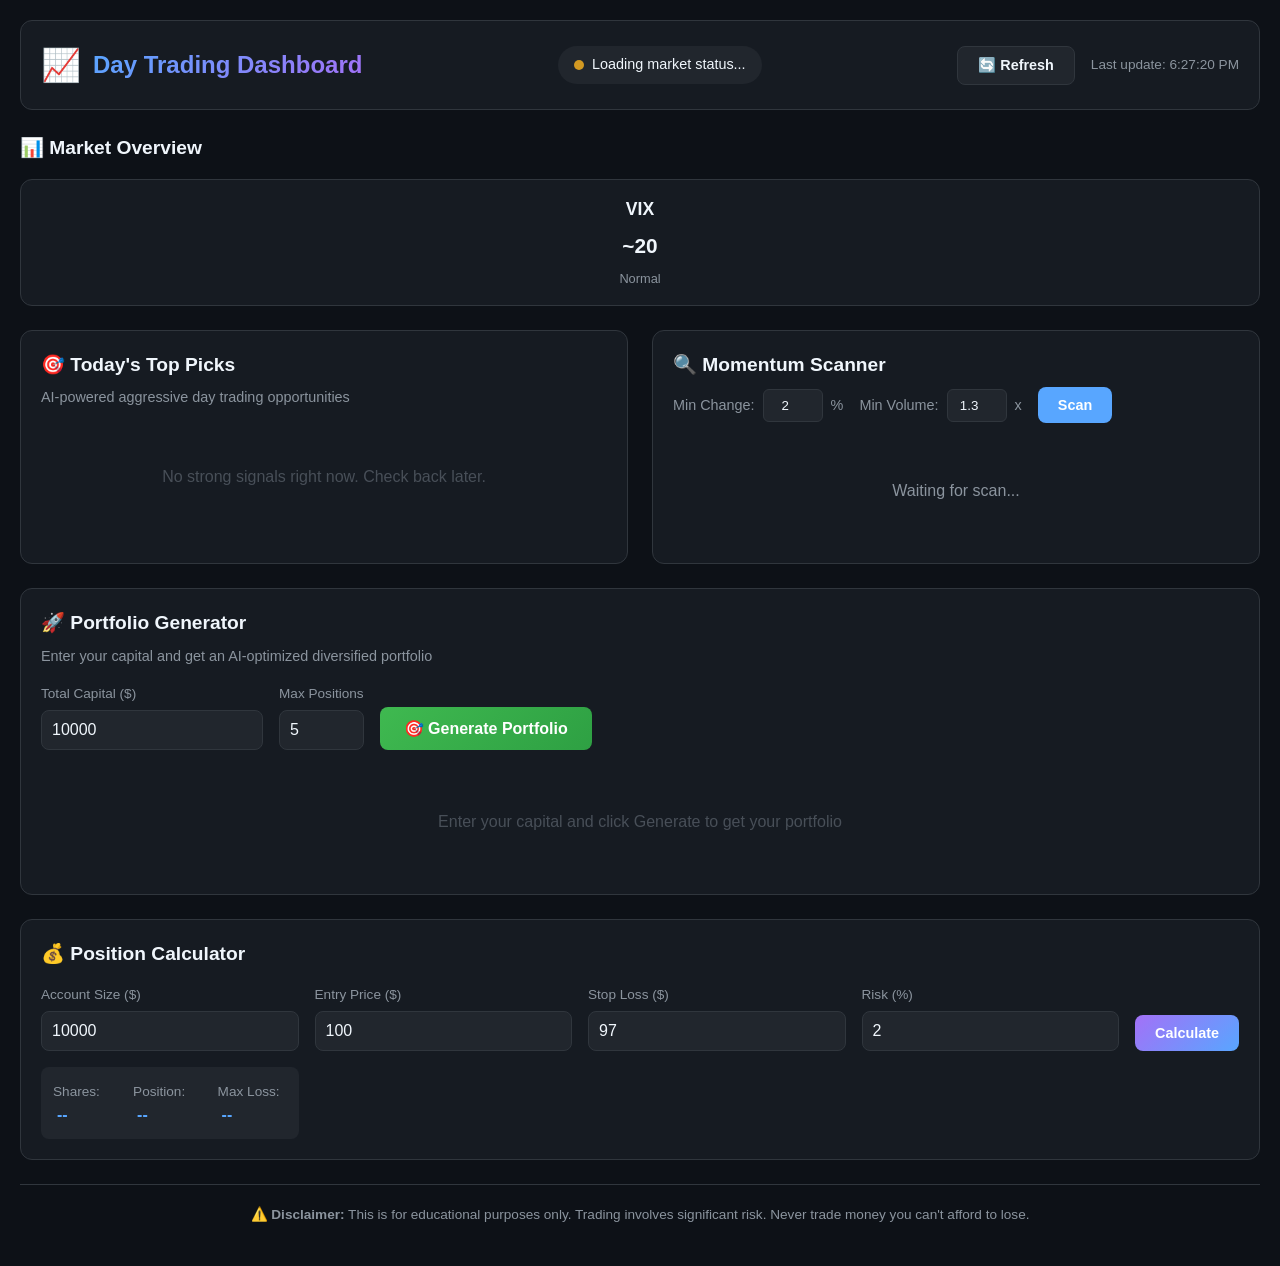
<file: trading-dashboard/index.html>
<!DOCTYPE html>
<html lang="en">

<head>
    <meta charset="UTF-8">
    <meta name="viewport" content="width=device-width, initial-scale=1.0">
    <title>📈 Day Trading Dashboard</title>
    <link rel="stylesheet" href="styles.css">
</head>

<body>
    <div class="dashboard">
        <!-- Header -->
        <header class="dashboard-header">
            <div class="logo">
                <span class="logo-icon">📈</span>
                <h1>Day Trading Dashboard</h1>
            </div>
            <div class="market-status" id="market-status">
                <span class="status-dot"></span>
                <span>Loading market status...</span>
            </div>
            <div class="header-actions">
                <button class="btn btn-refresh" onclick="refreshAll()">🔄 Refresh</button>
                <span class="last-update" id="last-update">--</span>
            </div>
        </header>

        <!-- Market Overview -->
        <section class="market-overview">
            <h2>📊 Market Overview</h2>
            <div class="market-cards" id="market-cards">
                <div class="market-card loading">Loading...</div>
            </div>
        </section>

        <!-- Main Content Grid -->
        <div class="main-grid">
            <!-- Today's Recommendations -->
            <section class="recommendations-panel">
                <h2>🎯 Today's Top Picks</h2>
                <p class="panel-subtitle">AI-powered aggressive day trading opportunities</p>
                <div class="recommendations-list" id="recommendations-list">
                    <div class="loading-spinner">Scanning for opportunities...</div>
                </div>
            </section>

            <!-- Stock Scanner -->
            <section class="scanner-panel">
                <h2>🔍 Momentum Scanner</h2>
                <div class="scanner-filters">
                    <label>Min Change: <input type="number" id="min-change" value="2" step="0.5">%</label>
                    <label>Min Volume: <input type="number" id="min-volume" value="1.3" step="0.1">x</label>
                    <button class="btn btn-scan" onclick="scanStocks()">Scan</button>
                </div>
                <div class="scanner-results" id="scanner-results">
                    <div class="loading-spinner">Waiting for scan...</div>
                </div>
            </section>
        </div>

        <!-- Portfolio Generator -->
        <section class="portfolio-section">
            <h2>🚀 Portfolio Generator</h2>
            <p class="panel-subtitle">Enter your capital and get an AI-optimized diversified portfolio</p>
            <div class="portfolio-input-grid">
                <div class="calc-input">
                    <label>Total Capital ($)</label>
                    <input type="number" id="portfolio-capital" value="10000" step="1000">
                </div>
                <div class="calc-input">
                    <label>Max Positions</label>
                    <input type="number" id="portfolio-max-positions" value="5" min="1" max="10">
                </div>
                <button class="btn btn-generate" onclick="generatePortfolio()">🎯 Generate Portfolio</button>
            </div>
            <div class="portfolio-results" id="portfolio-results">
                <div class="no-data">Enter your capital and click Generate to get your portfolio</div>
            </div>
        </section>

        <!-- Position Calculator -->
        <section class="calculator-section">
            <h2>💰 Position Calculator</h2>
            <div class="calculator-grid">
                <div class="calc-input">
                    <label>Account Size ($)</label>
                    <input type="number" id="calc-account" value="10000" step="1000">
                </div>
                <div class="calc-input">
                    <label>Entry Price ($)</label>
                    <input type="number" id="calc-entry" value="100" step="0.01">
                </div>
                <div class="calc-input">
                    <label>Stop Loss ($)</label>
                    <input type="number" id="calc-stop" value="97" step="0.01">
                </div>
                <div class="calc-input">
                    <label>Risk (%)</label>
                    <input type="number" id="calc-risk" value="2" step="0.5">
                </div>
                <button class="btn btn-calculate" onclick="calculatePosition()">Calculate</button>
                <div class="calc-result" id="calc-result">
                    <div class="result-item">
                        <span>Shares:</span>
                        <strong id="result-shares">--</strong>
                    </div>
                    <div class="result-item">
                        <span>Position:</span>
                        <strong id="result-position">--</strong>
                    </div>
                    <div class="result-item">
                        <span>Max Loss:</span>
                        <strong id="result-loss">--</strong>
                    </div>
                </div>
            </div>
        </section>

        <!-- Stock Detail Modal -->
        <div class="modal" id="stock-modal">
            <div class="modal-content">
                <button class="modal-close" onclick="closeModal()">&times;</button>
                <div class="modal-header">
                    <h2 id="modal-symbol">AAPL</h2>
                    <span id="modal-price" class="modal-price">$185.50</span>
                </div>
                <div class="modal-body" id="modal-body">
                    Loading...
                </div>
            </div>
        </div>

        <!-- Footer -->
        <footer class="dashboard-footer">
            <p>⚠️ <strong>Disclaimer:</strong> This is for educational purposes only. Trading involves significant risk.
                Never trade money you can't afford to lose.</p>
        </footer>
    </div>

    <script>
        // Watchlist of stocks to scan
        const WATCHLIST = [
            'AAPL', 'TSLA', 'NVDA', 'AMD', 'META', 'GOOGL', 'AMZN', 'MSFT',
            'NFLX', 'COIN', 'PLTR', 'SOFI', 'NIO', 'RIVN', 'BA', 'DIS',
            'JPM', 'MARA', 'RIOT', 'HOOD', 'SNAP', 'UBER', 'PYPL', 'SQ'
        ];

        const INDICES = ['SPY', 'QQQ', 'IWM', 'DIA'];

        // Stock data cache
        let stockCache = {};

        // Fetch stock data using Yahoo Finance API (via proxy)
        async function fetchStockData(symbol) {
            try {
                // Using a CORS proxy for Yahoo Finance
                const url = `https://query1.finance.yahoo.com/v8/finance/chart/${symbol}?interval=1d&range=1mo`;
                const proxyUrl = `https://api.allorigins.win/raw?url=${encodeURIComponent(url)}`;

                const response = await fetch(proxyUrl);
                const data = await response.json();

                if (!data.chart || !data.chart.result) return null;

                const result = data.chart.result[0];
                const meta = result.meta;
                const quotes = result.indicators.quote[0];
                const closes = quotes.close.filter(c => c !== null);
                const volumes = quotes.volume.filter(v => v !== null);

                const currentPrice = meta.regularMarketPrice;
                const prevClose = meta.chartPreviousClose;
                const changePercent = ((currentPrice - prevClose) / prevClose) * 100;

                // Calculate RSI
                const rsi = calculateRSI(closes);

                // Calculate average volume
                const avgVolume = volumes.slice(-20).reduce((a, b) => a + b, 0) / 20;
                const volumeRatio = volumes[volumes.length - 1] / avgVolume;

                // Calculate ATR
                const highs = quotes.high.filter(h => h !== null);
                const lows = quotes.low.filter(l => l !== null);
                const atr = calculateATR(highs, lows, closes);
                const atrPercent = (atr / currentPrice) * 100;

                // Determine trend
                const ema9 = calculateEMA(closes, 9);
                const ema20 = calculateEMA(closes, 20);
                let trend = 'sideways';
                if (currentPrice > ema9 && ema9 > ema20) trend = 'strong_uptrend';
                else if (currentPrice > ema20) trend = 'uptrend';
                else if (currentPrice < ema9 && ema9 < ema20) trend = 'strong_downtrend';
                else if (currentPrice < ema20) trend = 'downtrend';

                // MACD
                const macd = calculateMACD(closes);

                return {
                    symbol: symbol,
                    price: currentPrice.toFixed(2),
                    change_percent: changePercent.toFixed(2),
                    volume_ratio: volumeRatio.toFixed(2),
                    rsi: rsi.toFixed(1),
                    macd_signal: macd,
                    atr_percent: atrPercent.toFixed(2),
                    trend: trend,
                    day_high: meta.regularMarketDayHigh?.toFixed(2) || currentPrice.toFixed(2),
                    day_low: meta.regularMarketDayLow?.toFixed(2) || currentPrice.toFixed(2)
                };
            } catch (error) {
                console.error(`Error fetching ${symbol}:`, error);
                return null;
            }
        }

        // Calculate RSI
        function calculateRSI(prices, period = 14) {
            if (prices.length < period + 1) return 50;

            let gains = 0, losses = 0;

            for (let i = prices.length - period; i < prices.length; i++) {
                const change = prices[i] - prices[i - 1];
                if (change > 0) gains += change;
                else losses -= change;
            }

            const avgGain = gains / period;
            const avgLoss = losses / period;

            if (avgLoss === 0) return 100;
            const rs = avgGain / avgLoss;
            return 100 - (100 / (1 + rs));
        }

        // Calculate EMA
        function calculateEMA(prices, period) {
            const k = 2 / (period + 1);
            let ema = prices.slice(0, period).reduce((a, b) => a + b, 0) / period;

            for (let i = period; i < prices.length; i++) {
                ema = prices[i] * k + ema * (1 - k);
            }
            return ema;
        }

        // Calculate MACD
        function calculateMACD(prices) {
            if (prices.length < 26) return 'neutral';
            const ema12 = calculateEMA(prices, 12);
            const ema26 = calculateEMA(prices, 26);
            const macd = ema12 - ema26;

            // Simplified signal
            const prevEma12 = calculateEMA(prices.slice(0, -1), 12);
            const prevEma26 = calculateEMA(prices.slice(0, -1), 26);
            const prevMacd = prevEma12 - prevEma26;

            return macd > prevMacd ? 'bullish' : 'bearish';
        }

        // Calculate ATR
        function calculateATR(highs, lows, closes, period = 14) {
            if (highs.length < period) return 0;

            let tr = 0;
            for (let i = highs.length - period; i < highs.length; i++) {
                const highLow = highs[i] - lows[i];
                tr += highLow;
            }
            return tr / period;
        }

        // Generate trading signal
        function generateSignal(stockData) {
            if (!stockData) return null;

            const price = parseFloat(stockData.price);
            const rsi = parseFloat(stockData.rsi);
            const atrPercent = parseFloat(stockData.atr_percent);

            // Calculate score
            let score = 50;

            if (rsi > 60 && rsi < 80) score += 15;
            else if (rsi > 50) score += 10;
            else if (rsi < 40 && rsi > 20) score += 10;

            if (stockData.macd_signal === 'bullish') score += 10;
            else score -= 5;

            if (stockData.trend === 'strong_uptrend') score += 15;
            else if (stockData.trend === 'uptrend') score += 10;
            else if (stockData.trend === 'strong_downtrend') score -= 10;

            if (parseFloat(stockData.volume_ratio) > 2) score += 10;
            else if (parseFloat(stockData.volume_ratio) > 1.5) score += 5;

            if (Math.abs(parseFloat(stockData.change_percent)) > 5) score += 10;

            score = Math.min(100, Math.max(0, score));

            // Determine signal type and levels
            let signal_type, target, stop_loss;

            if (score >= 80 && ['strong_uptrend', 'uptrend'].includes(stockData.trend)) {
                signal_type = 'STRONG_BUY';
                target = price * 1.10;
                stop_loss = price * 0.95;
            } else if (score >= 65 && stockData.macd_signal === 'bullish') {
                signal_type = 'BUY';
                target = price * 1.06;
                stop_loss = price * 0.97;
            } else if (score >= 50) {
                signal_type = 'WATCH_LONG';
                target = price * (1 + (atrPercent * 2 / 100));
                stop_loss = price * (1 - (atrPercent * 1.5 / 100));
            } else {
                signal_type = 'NEUTRAL';
                target = price * (1 + (atrPercent * 2 / 100));
                stop_loss = price * (1 - (atrPercent * 1.5 / 100));
            }

            const riskReward = Math.abs(target - price) / Math.abs(price - stop_loss);

            return {
                symbol: stockData.symbol,
                signal: signal_type,
                score: score,
                entry: price.toFixed(2),
                target: target.toFixed(2),
                stop_loss: stop_loss.toFixed(2),
                risk_reward: riskReward.toFixed(2)
            };
        }

        // Load market overview
        async function loadMarketOverview() {
            const container = document.getElementById('market-cards');
            container.innerHTML = '<div class="market-card loading">Loading indices...</div>';

            const cards = [];
            for (const symbol of INDICES) {
                const data = await fetchStockData(symbol);
                if (data) {
                    stockCache[symbol] = data;
                    const isBullish = parseFloat(data.change_percent) >= 0;
                    cards.push(`
                        <div class="market-card ${isBullish ? 'bullish' : 'bearish'}">
                            <div class="market-symbol">${symbol}</div>
                            <div class="market-price">$${data.price}</div>
                            <div class="market-change ${isBullish ? 'up' : 'down'}">
                                ${isBullish ? '▲' : '▼'} ${Math.abs(parseFloat(data.change_percent)).toFixed(2)}%
                            </div>
                        </div>
                    `);
                }
            }

            // VIX placeholder (can add real VIX later)
            cards.push(`
                <div class="market-card">
                    <div class="market-symbol">VIX</div>
                    <div class="market-price">~20</div>
                    <div class="market-interp">Normal</div>
                </div>
            `);

            container.innerHTML = cards.join('');

            // Update market status
            const spy = stockCache['SPY'];
            if (spy) {
                const isBullish = parseFloat(spy.change_percent) >= 0;
                document.getElementById('market-status').innerHTML = `
                    <span class="status-dot ${isBullish ? 'green' : 'red'}"></span>
                    <span>Market ${isBullish ? 'Bullish' : 'Bearish'} (SPY ${parseFloat(spy.change_percent) >= 0 ? '+' : ''}${spy.change_percent}%)</span>
                `;
            }
        }

        // Load recommendations
        async function loadRecommendations() {
            const container = document.getElementById('recommendations-list');
            container.innerHTML = '<div class="loading-spinner">Scanning for opportunities...</div>';

            const recommendations = [];

            // Scan top 10 stocks
            for (const symbol of WATCHLIST.slice(0, 10)) {
                const data = await fetchStockData(symbol);
                if (data) {
                    stockCache[symbol] = data;
                    const signal = generateSignal(data);
                    if (signal && ['STRONG_BUY', 'BUY'].includes(signal.signal)) {
                        recommendations.push({ technical: data, signal: signal });
                    }
                }
            }

            recommendations.sort((a, b) => b.signal.score - a.signal.score);

            if (recommendations.length > 0) {
                container.innerHTML = recommendations.slice(0, 5).map(rec => {
                    const signal = rec.signal;
                    const tech = rec.technical;
                    return `
                        <div class="recommendation-card buy" onclick="showStockDetail('${tech.symbol}')">
                            <div class="rec-header">
                                <span class="rec-symbol">${tech.symbol}</span>
                                <span class="rec-signal buy">${signal.signal}</span>
                            </div>
                            <div class="rec-price">
                                <span class="current-price">$${tech.price}</span>
                                <span class="price-change ${parseFloat(tech.change_percent) >= 0 ? 'up' : 'down'}">
                                    ${parseFloat(tech.change_percent) >= 0 ? '+' : ''}${tech.change_percent}%
                                </span>
                            </div>
                            <div class="rec-levels">
                                <div class="level entry"><span>Entry</span><strong>$${signal.entry}</strong></div>
                                <div class="level target"><span>Target</span><strong>$${signal.target}</strong></div>
                                <div class="level stop"><span>Stop</span><strong>$${signal.stop_loss}</strong></div>
                            </div>
                            <div class="rec-stats">
                                <span>RSI: ${tech.rsi}</span>
                                <span>Vol: ${tech.volume_ratio}x</span>
                                <span>R/R: ${signal.risk_reward}</span>
                            </div>
                            <div class="rec-confidence">Score: ${signal.score}/100</div>
                        </div>
                    `;
                }).join('');
            } else {
                container.innerHTML = '<div class="no-data">No strong signals right now. Check back later.</div>';
            }
        }

        // Scan stocks
        async function scanStocks() {
            const minChange = parseFloat(document.getElementById('min-change').value);
            const minVolume = parseFloat(document.getElementById('min-volume').value);
            const container = document.getElementById('scanner-results');
            container.innerHTML = '<div class="loading-spinner">Scanning...</div>';

            const results = [];

            for (const symbol of WATCHLIST) {
                let data = stockCache[symbol];
                if (!data) {
                    data = await fetchStockData(symbol);
                    if (data) stockCache[symbol] = data;
                }

                if (data) {
                    const change = Math.abs(parseFloat(data.change_percent));
                    const volume = parseFloat(data.volume_ratio);

                    if (change >= minChange && volume >= minVolume) {
                        results.push(data);
                    }
                }
            }

            results.sort((a, b) => Math.abs(parseFloat(b.change_percent)) - Math.abs(parseFloat(a.change_percent)));

            if (results.length > 0) {
                container.innerHTML = `
                    <table class="scanner-table">
                        <thead>
                            <tr><th>Symbol</th><th>Price</th><th>Change</th><th>Volume</th><th>RSI</th><th>Trend</th></tr>
                        </thead>
                        <tbody>
                            ${results.map(stock => `
                                <tr onclick="showStockDetail('${stock.symbol}')" class="clickable">
                                    <td><strong>${stock.symbol}</strong></td>
                                    <td>$${stock.price}</td>
                                    <td class="${parseFloat(stock.change_percent) >= 0 ? 'up' : 'down'}">${stock.change_percent}%</td>
                                    <td>${stock.volume_ratio}x</td>
                                    <td>${stock.rsi}</td>
                                    <td>${stock.trend.replace('_', ' ')}</td>
                                </tr>
                            `).join('')}
                        </tbody>
                    </table>
                `;
            } else {
                container.innerHTML = '<div class="no-data">No stocks match criteria</div>';
            }
        }

        // Generate portfolio
        async function generatePortfolio() {
            const capital = parseFloat(document.getElementById('portfolio-capital').value);
            const maxPositions = parseInt(document.getElementById('portfolio-max-positions').value);
            const container = document.getElementById('portfolio-results');
            container.innerHTML = '<div class="loading-spinner">Analyzing and generating portfolio...</div>';

            const allSignals = [];

            for (const symbol of WATCHLIST.slice(0, 15)) {
                let data = stockCache[symbol];
                if (!data) {
                    data = await fetchStockData(symbol);
                    if (data) stockCache[symbol] = data;
                }

                if (data) {
                    const signal = generateSignal(data);
                    if (signal && ['STRONG_BUY', 'BUY', 'WATCH_LONG'].includes(signal.signal) && signal.score >= 50) {
                        allSignals.push({ stock: data, signal: signal });
                    }
                }
            }

            allSignals.sort((a, b) => b.signal.score - a.signal.score);
            const selected = allSignals.slice(0, maxPositions);

            if (selected.length === 0) {
                container.innerHTML = '<div class="no-data">No actionable opportunities found.</div>';
                return;
            }

            const totalScore = selected.reduce((sum, s) => sum + s.signal.score, 0);
            const positions = [];
            let remaining = capital;

            for (let i = 0; i < selected.length; i++) {
                const { stock, signal } = selected[i];
                const weight = signal.score / totalScore;
                const allocated = i < selected.length - 1 ? remaining * weight : remaining;

                const price = parseFloat(stock.price);
                const shares = Math.floor(allocated / price);
                const value = shares * price;

                if (shares > 0) {
                    const risk = Math.abs(parseFloat(signal.entry) - parseFloat(signal.stop_loss)) * shares;
                    const profit = Math.abs(parseFloat(signal.target) - parseFloat(signal.entry)) * shares;

                    positions.push({
                        symbol: stock.symbol,
                        signal: signal.signal,
                        score: signal.score,
                        shares: shares,
                        value: value.toFixed(2),
                        allocation: ((value / capital) * 100).toFixed(1),
                        entry: signal.entry,
                        target: signal.target,
                        stop_loss: signal.stop_loss,
                        potential_profit: profit.toFixed(2),
                        max_loss: risk.toFixed(2)
                    });
                    remaining -= value;
                }
            }

            const totalAllocated = positions.reduce((sum, p) => sum + parseFloat(p.value), 0);
            const totalProfit = positions.reduce((sum, p) => sum + parseFloat(p.potential_profit), 0);
            const totalRisk = positions.reduce((sum, p) => sum + parseFloat(p.max_loss), 0);

            container.innerHTML = `
                <div class="portfolio-summary">
                    <div class="summary-item"><span>Total Capital</span><strong>$${capital.toLocaleString()}</strong></div>
                    <div class="summary-item"><span>Allocated</span><strong>$${totalAllocated.toLocaleString()}</strong></div>
                    <div class="summary-item"><span>Cash Reserve</span><strong>$${remaining.toFixed(2)}</strong></div>
                    <div class="summary-item highlight-green"><span>Potential Profit</span><strong>+$${totalProfit.toFixed(0)}</strong></div>
                    <div class="summary-item highlight-red"><span>Max Risk</span><strong>-$${totalRisk.toFixed(0)}</strong></div>
                    <div class="summary-item"><span>Portfolio R/R</span><strong>${(totalProfit / totalRisk).toFixed(1)}:1</strong></div>
                </div>
                <div class="portfolio-positions">
                    ${positions.map((pos, i) => `
                        <div class="portfolio-position" onclick="showStockDetail('${pos.symbol}')">
                            <div class="position-header">
                                <span class="position-rank">#${i + 1}</span>
                                <span class="position-symbol">${pos.symbol}</span>
                                <span class="position-signal ${pos.signal.includes('BUY') ? 'buy' : 'neutral'}">${pos.signal}</span>
                                <span class="position-allocation">${pos.allocation}%</span>
                            </div>
                            <div class="position-details">
                                <div class="position-capital">
                                    <span>Investment</span>
                                    <strong>$${parseFloat(pos.value).toLocaleString()}</strong>
                                    <small>${pos.shares} shares</small>
                                </div>
                                <div class="position-levels">
                                    <div class="mini-level entry"><span>Entry</span><strong>$${pos.entry}</strong></div>
                                    <div class="mini-level target"><span>Target</span><strong>$${pos.target}</strong></div>
                                    <div class="mini-level stop"><span>Stop</span><strong>$${pos.stop_loss}</strong></div>
                                </div>
                                <div class="position-pnl">
                                    <div class="pnl-item up"><span>Profit</span><strong>+$${pos.potential_profit}</strong></div>
                                    <div class="pnl-item down"><span>Risk</span><strong>-$${pos.max_loss}</strong></div>
                                </div>
                            </div>
                        </div>
                    `).join('')}
                </div>
            `;
        }

        // Show stock detail modal
        async function showStockDetail(symbol) {
            const modal = document.getElementById('stock-modal');
            const body = document.getElementById('modal-body');

            document.getElementById('modal-symbol').textContent = symbol;
            body.innerHTML = '<div class="loading-spinner">Loading analysis...</div>';
            modal.classList.add('active');

            let data = stockCache[symbol];
            if (!data) {
                data = await fetchStockData(symbol);
                if (data) stockCache[symbol] = data;
            }

            if (data) {
                const signal = generateSignal(data);

                document.getElementById('modal-price').innerHTML = `
                    $${data.price}
                    <span class="${parseFloat(data.change_percent) >= 0 ? 'up' : 'down'}">
                        (${parseFloat(data.change_percent) >= 0 ? '+' : ''}${data.change_percent}%)
                    </span>
                `;

                body.innerHTML = `
                    <div class="detail-signal ${signal.signal.includes('BUY') ? 'buy' : 'neutral'}">
                        <h3>${signal.signal}</h3>
                        <span>Score: ${signal.score}/100</span>
                    </div>
                    
                    <div class="detail-levels">
                        <div class="level-card entry"><span>Entry</span><strong>$${signal.entry}</strong></div>
                        <div class="level-card target"><span>Target</span><strong>$${signal.target}</strong><small>+${(((parseFloat(signal.target) - parseFloat(signal.entry)) / parseFloat(signal.entry)) * 100).toFixed(1)}%</small></div>
                        <div class="level-card stop"><span>Stop Loss</span><strong>$${signal.stop_loss}</strong><small>${(((parseFloat(signal.stop_loss) - parseFloat(signal.entry)) / parseFloat(signal.entry)) * 100).toFixed(1)}%</small></div>
                    </div>
                    
                    <div class="detail-technicals">
                        <h4>Technical Indicators</h4>
                        <div class="tech-grid">
                            <div class="tech-item"><span>RSI</span><strong>${data.rsi}</strong></div>
                            <div class="tech-item"><span>MACD</span><strong class="${data.macd_signal}">${data.macd_signal}</strong></div>
                            <div class="tech-item"><span>Volume</span><strong>${data.volume_ratio}x avg</strong></div>
                            <div class="tech-item"><span>Trend</span><strong>${data.trend.replace('_', ' ')}</strong></div>
                            <div class="tech-item"><span>ATR</span><strong>${data.atr_percent}%</strong></div>
                            <div class="tech-item"><span>Day Range</span><strong>$${data.day_low} - $${data.day_high}</strong></div>
                        </div>
                    </div>
                `;
            }
        }

        // Close modal
        function closeModal() {
            document.getElementById('stock-modal').classList.remove('active');
        }

        // Position calculator
        function calculatePosition() {
            const account = parseFloat(document.getElementById('calc-account').value);
            const entry = parseFloat(document.getElementById('calc-entry').value);
            const stop = parseFloat(document.getElementById('calc-stop').value);
            const riskPercent = parseFloat(document.getElementById('calc-risk').value) / 100;

            const riskAmount = account * riskPercent;
            const riskPerShare = Math.abs(entry - stop);
            const shares = Math.floor(riskAmount / riskPerShare);
            const position = shares * entry;
            const maxLoss = shares * riskPerShare;

            document.getElementById('result-shares').textContent = shares;
            document.getElementById('result-position').textContent = '$' + position.toFixed(2);
            document.getElementById('result-loss').textContent = '$' + maxLoss.toFixed(2);
        }

        // Refresh all
        function refreshAll() {
            stockCache = {};
            loadMarketOverview();
            loadRecommendations();
            document.getElementById('last-update').textContent = 'Last update: ' + new Date().toLocaleTimeString();
        }

        // Close modal on escape
        document.addEventListener('keydown', (e) => {
            if (e.key === 'Escape') closeModal();
        });

        // Initialize
        document.addEventListener('DOMContentLoaded', () => {
            loadMarketOverview();
            loadRecommendations();
            document.getElementById('last-update').textContent = 'Last update: ' + new Date().toLocaleTimeString();
        });
    </script>
</body>

</html>
</file>
<file: trading-dashboard/styles.css>
/* Day Trading Dashboard - Professional Dark Theme */

:root {
    --bg-primary: #0d1117;
    --bg-secondary: #161b22;
    --bg-tertiary: #21262d;
    --text-primary: #f0f6fc;
    --text-secondary: #8b949e;
    --text-muted: #484f58;
    --border-color: #30363d;
    --accent-blue: #58a6ff;
    --accent-green: #3fb950;
    --accent-red: #f85149;
    --accent-yellow: #d29922;
    --accent-purple: #a371f7;
    --gradient-bullish: linear-gradient(135deg, #1a472a 0%, #0d1117 100%);
    --gradient-bearish: linear-gradient(135deg, #4a1a1a 0%, #0d1117 100%);
}

* {
    margin: 0;
    padding: 0;
    box-sizing: border-box;
}

body {
    font-family: -apple-system, BlinkMacSystemFont, 'Segoe UI', Roboto, sans-serif;
    background: var(--bg-primary);
    color: var(--text-primary);
    min-height: 100vh;
    line-height: 1.5;
}

/* Dashboard Layout */
.dashboard {
    max-width: 1600px;
    margin: 0 auto;
    padding: 20px;
}

/* Header */
.dashboard-header {
    display: flex;
    justify-content: space-between;
    align-items: center;
    padding: 20px;
    background: var(--bg-secondary);
    border-radius: 12px;
    margin-bottom: 24px;
    border: 1px solid var(--border-color);
}

.logo {
    display: flex;
    align-items: center;
    gap: 12px;
}

.logo-icon {
    font-size: 2rem;
}

.logo h1 {
    font-size: 1.5rem;
    font-weight: 600;
    background: linear-gradient(135deg, var(--accent-blue), var(--accent-purple));
    -webkit-background-clip: text;
    -webkit-text-fill-color: transparent;
    background-clip: text;
}

.market-status {
    display: flex;
    align-items: center;
    gap: 8px;
    padding: 8px 16px;
    background: var(--bg-tertiary);
    border-radius: 20px;
    font-size: 0.9rem;
}

.status-dot {
    width: 10px;
    height: 10px;
    border-radius: 50%;
    background: var(--accent-yellow);
    animation: pulse 2s infinite;
}

.status-dot.green {
    background: var(--accent-green);
}

.status-dot.red {
    background: var(--accent-red);
}

@keyframes pulse {

    0%,
    100% {
        opacity: 1;
    }

    50% {
        opacity: 0.5;
    }
}

.header-actions {
    display: flex;
    align-items: center;
    gap: 16px;
}

.last-update {
    color: var(--text-secondary);
    font-size: 0.85rem;
}

/* Buttons */
.btn {
    padding: 10px 20px;
    border: none;
    border-radius: 8px;
    font-weight: 600;
    cursor: pointer;
    transition: all 0.2s;
    font-size: 0.9rem;
}

.btn-refresh {
    background: var(--bg-tertiary);
    color: var(--text-primary);
    border: 1px solid var(--border-color);
}

.btn-refresh:hover {
    background: var(--accent-blue);
    border-color: var(--accent-blue);
}

.btn-scan {
    background: var(--accent-blue);
    color: white;
}

.btn-scan:hover {
    opacity: 0.9;
    transform: scale(1.02);
}

.btn-calculate {
    background: linear-gradient(135deg, var(--accent-purple), var(--accent-blue));
    color: white;
    grid-column: span 2;
}

/* Market Overview */
.market-overview {
    margin-bottom: 24px;
}

.market-overview h2 {
    margin-bottom: 16px;
    font-size: 1.2rem;
    color: var(--text-primary);
}

.market-cards {
    display: grid;
    grid-template-columns: repeat(auto-fit, minmax(150px, 1fr));
    gap: 16px;
}

.market-card {
    background: var(--bg-secondary);
    border: 1px solid var(--border-color);
    border-radius: 12px;
    padding: 16px;
    text-align: center;
    transition: transform 0.2s, border-color 0.2s;
}

.market-card:hover {
    transform: translateY(-2px);
    border-color: var(--accent-blue);
}

.market-card.bullish {
    border-left: 4px solid var(--accent-green);
}

.market-card.bearish {
    border-left: 4px solid var(--accent-red);
}

.market-symbol {
    font-size: 1.1rem;
    font-weight: 700;
    color: var(--text-primary);
}

.market-price {
    font-size: 1.3rem;
    font-weight: 600;
    margin: 8px 0;
}

.market-change {
    font-size: 0.9rem;
    font-weight: 600;
    padding: 4px 8px;
    border-radius: 6px;
    display: inline-block;
}

.market-change.up {
    background: rgba(63, 185, 80, 0.15);
    color: var(--accent-green);
}

.market-change.down {
    background: rgba(248, 81, 73, 0.15);
    color: var(--accent-red);
}

.market-interp {
    margin-top: 8px;
    font-size: 0.8rem;
    color: var(--text-secondary);
}

/* Main Grid */
.main-grid {
    display: grid;
    grid-template-columns: 1fr 1fr;
    gap: 24px;
    margin-bottom: 24px;
}

@media (max-width: 1024px) {
    .main-grid {
        grid-template-columns: 1fr;
    }
}

/* Panels */
.recommendations-panel,
.scanner-panel {
    background: var(--bg-secondary);
    border: 1px solid var(--border-color);
    border-radius: 12px;
    padding: 20px;
}

.recommendations-panel h2,
.scanner-panel h2 {
    font-size: 1.2rem;
    margin-bottom: 8px;
}

.panel-subtitle {
    color: var(--text-secondary);
    font-size: 0.9rem;
    margin-bottom: 16px;
}

/* Recommendations */
.recommendations-list {
    display: flex;
    flex-direction: column;
    gap: 16px;
    max-height: 600px;
    overflow-y: auto;
}

.recommendation-card {
    background: var(--bg-tertiary);
    border: 1px solid var(--border-color);
    border-radius: 10px;
    padding: 16px;
    cursor: pointer;
    transition: all 0.2s;
}

.recommendation-card:hover {
    transform: translateX(4px);
    border-color: var(--accent-blue);
}

.recommendation-card.buy {
    border-left: 4px solid var(--accent-green);
}

.recommendation-card.sell {
    border-left: 4px solid var(--accent-red);
}

.rec-header {
    display: flex;
    justify-content: space-between;
    align-items: center;
    margin-bottom: 12px;
}

.rec-symbol {
    font-size: 1.3rem;
    font-weight: 700;
}

.rec-signal {
    padding: 4px 12px;
    border-radius: 6px;
    font-weight: 600;
    font-size: 0.85rem;
}

.rec-signal.buy {
    background: rgba(63, 185, 80, 0.2);
    color: var(--accent-green);
}

.rec-signal.sell {
    background: rgba(248, 81, 73, 0.2);
    color: var(--accent-red);
}

.rec-price {
    display: flex;
    align-items: baseline;
    gap: 8px;
    margin-bottom: 12px;
}

.current-price {
    font-size: 1.4rem;
    font-weight: 600;
}

.price-change {
    font-size: 0.9rem;
    font-weight: 600;
}

.price-change.up {
    color: var(--accent-green);
}

.price-change.down {
    color: var(--accent-red);
}

.rec-levels {
    display: grid;
    grid-template-columns: repeat(3, 1fr);
    gap: 8px;
    margin-bottom: 12px;
}

.level {
    text-align: center;
    padding: 8px;
    border-radius: 6px;
    background: var(--bg-secondary);
}

.level span {
    display: block;
    font-size: 0.75rem;
    color: var(--text-secondary);
    margin-bottom: 4px;
}

.level strong {
    font-size: 0.95rem;
}

.level.entry {
    border-bottom: 2px solid var(--accent-blue);
}

.level.target {
    border-bottom: 2px solid var(--accent-green);
}

.level.stop {
    border-bottom: 2px solid var(--accent-red);
}

.rec-stats {
    display: flex;
    gap: 16px;
    font-size: 0.85rem;
    color: var(--text-secondary);
    margin-bottom: 8px;
}

.rec-reasons {
    font-size: 0.85rem;
    color: var(--text-primary);
    margin-bottom: 8px;
}

.rec-confidence {
    font-size: 0.8rem;
    color: var(--text-secondary);
}

/* Scanner */
.scanner-filters {
    display: flex;
    gap: 16px;
    align-items: center;
    margin-bottom: 16px;
    flex-wrap: wrap;
}

.scanner-filters label {
    display: flex;
    align-items: center;
    gap: 8px;
    font-size: 0.9rem;
    color: var(--text-secondary);
}

.scanner-filters input {
    width: 60px;
    padding: 8px;
    background: var(--bg-tertiary);
    border: 1px solid var(--border-color);
    border-radius: 6px;
    color: var(--text-primary);
    text-align: center;
}

.scanner-results {
    max-height: 500px;
    overflow-y: auto;
}

.scanner-table {
    width: 100%;
    border-collapse: collapse;
}

.scanner-table th,
.scanner-table td {
    padding: 12px 8px;
    text-align: left;
    border-bottom: 1px solid var(--border-color);
}

.scanner-table th {
    color: var(--text-secondary);
    font-weight: 600;
    font-size: 0.85rem;
}

.scanner-table tr.clickable {
    cursor: pointer;
    transition: background 0.2s;
}

.scanner-table tr.clickable:hover {
    background: var(--bg-tertiary);
}

.up {
    color: var(--accent-green);
}

.down {
    color: var(--accent-red);
}

/* Position Calculator */
.calculator-section {
    background: var(--bg-secondary);
    border: 1px solid var(--border-color);
    border-radius: 12px;
    padding: 20px;
    margin-bottom: 24px;
}

.calculator-section h2 {
    margin-bottom: 16px;
    font-size: 1.2rem;
}

.calculator-grid {
    display: grid;
    grid-template-columns: repeat(4, 1fr) auto auto;
    gap: 16px;
    align-items: end;
}

@media (max-width: 768px) {
    .calculator-grid {
        grid-template-columns: repeat(2, 1fr);
    }
}

.calc-input label {
    display: block;
    font-size: 0.85rem;
    color: var(--text-secondary);
    margin-bottom: 6px;
}

.calc-input input {
    width: 100%;
    padding: 10px;
    background: var(--bg-tertiary);
    border: 1px solid var(--border-color);
    border-radius: 8px;
    color: var(--text-primary);
    font-size: 1rem;
}

.calc-result {
    display: flex;
    gap: 24px;
    padding: 12px;
    background: var(--bg-tertiary);
    border-radius: 8px;
}

.result-item span {
    color: var(--text-secondary);
    font-size: 0.85rem;
}

.result-item strong {
    color: var(--accent-blue);
    margin-left: 4px;
}

/* Watchlist */
.watchlist-section {
    background: var(--bg-secondary);
    border: 1px solid var(--border-color);
    border-radius: 12px;
    padding: 20px;
    margin-bottom: 24px;
}

.watchlist-section h2 {
    margin-bottom: 16px;
    font-size: 1.2rem;
}

.watchlist-grid {
    display: grid;
    grid-template-columns: repeat(auto-fill, minmax(120px, 1fr));
    gap: 12px;
}

.watchlist-item {
    background: var(--bg-tertiary);
    border: 1px solid var(--border-color);
    border-radius: 8px;
    padding: 12px;
    text-align: center;
    cursor: pointer;
    transition: all 0.2s;
}

.watchlist-item:hover {
    transform: scale(1.02);
    border-color: var(--accent-blue);
}

.watch-symbol {
    font-weight: 700;
    font-size: 0.95rem;
}

.watch-price {
    font-size: 0.9rem;
    margin: 4px 0;
}

.watch-change {
    font-size: 0.85rem;
    font-weight: 600;
}

/* Modal */
.modal {
    display: none;
    position: fixed;
    top: 0;
    left: 0;
    width: 100%;
    height: 100%;
    background: rgba(0, 0, 0, 0.8);
    z-index: 1000;
    justify-content: center;
    align-items: center;
    padding: 20px;
}

.modal.active {
    display: flex;
}

.modal-content {
    background: var(--bg-secondary);
    border: 1px solid var(--border-color);
    border-radius: 16px;
    width: 100%;
    max-width: 700px;
    max-height: 90vh;
    overflow-y: auto;
    position: relative;
}

.modal-close {
    position: absolute;
    top: 16px;
    right: 16px;
    background: none;
    border: none;
    color: var(--text-secondary);
    font-size: 2rem;
    cursor: pointer;
    z-index: 10;
}

.modal-close:hover {
    color: var(--text-primary);
}

.modal-header {
    padding: 24px;
    border-bottom: 1px solid var(--border-color);
    display: flex;
    justify-content: space-between;
    align-items: center;
}

.modal-header h2 {
    font-size: 2rem;
}

.modal-price {
    font-size: 1.5rem;
    font-weight: 600;
}

.modal-body {
    padding: 24px;
}

/* Modal Detail Sections */
.detail-signal {
    text-align: center;
    padding: 20px;
    border-radius: 12px;
    margin-bottom: 20px;
}

.detail-signal.buy {
    background: var(--gradient-bullish);
    border: 1px solid var(--accent-green);
}

.detail-signal.sell {
    background: var(--gradient-bearish);
    border: 1px solid var(--accent-red);
}

.detail-signal h3 {
    font-size: 1.5rem;
    margin-bottom: 8px;
}

.detail-levels {
    display: grid;
    grid-template-columns: repeat(3, 1fr);
    gap: 12px;
    margin-bottom: 20px;
}

.level-card {
    text-align: center;
    padding: 16px;
    background: var(--bg-tertiary);
    border-radius: 10px;
}

.level-card span {
    display: block;
    font-size: 0.85rem;
    color: var(--text-secondary);
    margin-bottom: 4px;
}

.level-card strong {
    font-size: 1.2rem;
    display: block;
}

.level-card small {
    color: var(--text-secondary);
    font-size: 0.8rem;
}

.level-card.entry {
    border-top: 3px solid var(--accent-blue);
}

.level-card.target {
    border-top: 3px solid var(--accent-green);
}

.level-card.stop {
    border-top: 3px solid var(--accent-red);
}

.detail-position,
.detail-technicals,
.detail-reasons,
.detail-news {
    margin-bottom: 20px;
}

.detail-position h4,
.detail-technicals h4,
.detail-reasons h4,
.detail-news h4 {
    margin-bottom: 12px;
    color: var(--text-secondary);
    font-size: 0.9rem;
    text-transform: uppercase;
    letter-spacing: 1px;
}

.position-info {
    display: flex;
    gap: 24px;
    flex-wrap: wrap;
    padding: 12px;
    background: var(--bg-tertiary);
    border-radius: 8px;
}

.tech-grid {
    display: grid;
    grid-template-columns: repeat(3, 1fr);
    gap: 12px;
}

.tech-item {
    background: var(--bg-tertiary);
    padding: 12px;
    border-radius: 8px;
    text-align: center;
}

.tech-item span {
    display: block;
    font-size: 0.8rem;
    color: var(--text-secondary);
    margin-bottom: 4px;
}

.tech-item strong.bullish {
    color: var(--accent-green);
}

.tech-item strong.bearish {
    color: var(--accent-red);
}

.tech-item strong.overbought {
    color: var(--accent-red);
}

.tech-item strong.oversold {
    color: var(--accent-green);
}

.detail-reasons ul {
    list-style: none;
}

.detail-reasons li {
    padding: 8px 0;
    border-bottom: 1px solid var(--border-color);
}

.news-sentiment {
    display: inline-flex;
    gap: 16px;
    padding: 12px 24px;
    border-radius: 8px;
    margin-bottom: 12px;
}

.news-sentiment.bullish {
    background: rgba(63, 185, 80, 0.15);
    color: var(--accent-green);
}

.news-sentiment.bearish {
    background: rgba(248, 81, 73, 0.15);
    color: var(--accent-red);
}

.news-sentiment.neutral {
    background: var(--bg-tertiary);
}

/* Loading & States */
.loading-spinner {
    text-align: center;
    padding: 40px;
    color: var(--text-secondary);
}

.no-data,
.error {
    text-align: center;
    padding: 40px;
    color: var(--text-muted);
}

.error {
    color: var(--accent-red);
}

/* Footer */
.dashboard-footer {
    text-align: center;
    padding: 20px;
    color: var(--text-secondary);
    font-size: 0.85rem;
    border-top: 1px solid var(--border-color);
}

/* Scrollbar */
::-webkit-scrollbar {
    width: 8px;
}

::-webkit-scrollbar-track {
    background: var(--bg-primary);
}

::-webkit-scrollbar-thumb {
    background: var(--border-color);
    border-radius: 4px;
}

::-webkit-scrollbar-thumb:hover {
    background: var(--text-muted);
}

/* Portfolio Generator */
.portfolio-section {
    background: var(--bg-secondary);
    border: 1px solid var(--border-color);
    border-radius: 12px;
    padding: 20px;
    margin-bottom: 24px;
}

.portfolio-section h2 {
    margin-bottom: 8px;
    font-size: 1.2rem;
}

.portfolio-input-grid {
    display: flex;
    gap: 16px;
    align-items: flex-end;
    margin-bottom: 20px;
    flex-wrap: wrap;
}

.btn-generate {
    background: linear-gradient(135deg, var(--accent-green), #2ea043);
    color: white;
    padding: 12px 24px;
    font-size: 1rem;
}

.btn-generate:hover {
    opacity: 0.9;
    transform: scale(1.02);
}

.portfolio-summary {
    display: grid;
    grid-template-columns: repeat(auto-fit, minmax(140px, 1fr));
    gap: 12px;
    margin-bottom: 24px;
    padding: 16px;
    background: var(--bg-tertiary);
    border-radius: 10px;
}

.summary-item {
    text-align: center;
    padding: 12px;
}

.summary-item span {
    display: block;
    font-size: 0.8rem;
    color: var(--text-secondary);
    margin-bottom: 4px;
}

.summary-item strong {
    font-size: 1.1rem;
}

.summary-item.highlight-green strong {
    color: var(--accent-green);
}

.summary-item.highlight-red strong {
    color: var(--accent-red);
}

.portfolio-positions {
    display: flex;
    flex-direction: column;
    gap: 16px;
}

.portfolio-position {
    background: var(--bg-tertiary);
    border: 1px solid var(--border-color);
    border-radius: 10px;
    padding: 16px;
    cursor: pointer;
    transition: all 0.2s;
    border-left: 4px solid var(--accent-green);
}

.portfolio-position:hover {
    transform: translateX(4px);
    border-color: var(--accent-blue);
}

.position-header {
    display: flex;
    align-items: center;
    gap: 12px;
    margin-bottom: 12px;
}

.position-rank {
    background: var(--accent-purple);
    color: white;
    padding: 4px 10px;
    border-radius: 12px;
    font-size: 0.85rem;
    font-weight: 600;
}

.position-symbol {
    font-size: 1.3rem;
    font-weight: 700;
}

.position-signal {
    padding: 4px 10px;
    border-radius: 6px;
    font-size: 0.8rem;
    font-weight: 600;
}

.position-signal.buy {
    background: rgba(63, 185, 80, 0.2);
    color: var(--accent-green);
}

.position-signal.neutral {
    background: var(--bg-secondary);
    color: var(--text-secondary);
}

.position-allocation {
    margin-left: auto;
    background: var(--accent-blue);
    color: white;
    padding: 4px 12px;
    border-radius: 12px;
    font-weight: 600;
    font-size: 0.9rem;
}

.position-details {
    display: grid;
    grid-template-columns: 1fr 2fr 1.5fr;
    gap: 16px;
    margin-bottom: 12px;
}

@media (max-width: 768px) {
    .position-details {
        grid-template-columns: 1fr;
    }
}

.position-capital {
    text-align: center;
    padding: 12px;
    background: var(--bg-secondary);
    border-radius: 8px;
}

.position-capital span {
    display: block;
    font-size: 0.8rem;
    color: var(--text-secondary);
}

.position-capital strong {
    display: block;
    font-size: 1.2rem;
    color: var(--accent-blue);
    margin: 4px 0;
}

.position-capital small {
    color: var(--text-muted);
}

.position-levels {
    display: flex;
    gap: 8px;
}

.mini-level {
    flex: 1;
    text-align: center;
    padding: 8px;
    background: var(--bg-secondary);
    border-radius: 6px;
}

.mini-level span {
    display: block;
    font-size: 0.7rem;
    color: var(--text-secondary);
    margin-bottom: 2px;
}

.mini-level strong {
    font-size: 0.9rem;
}

.mini-level.entry {
    border-bottom: 2px solid var(--accent-blue);
}

.mini-level.target {
    border-bottom: 2px solid var(--accent-green);
}

.mini-level.stop {
    border-bottom: 2px solid var(--accent-red);
}

.position-pnl {
    display: flex;
    gap: 8px;
}

.pnl-item {
    flex: 1;
    text-align: center;
    padding: 8px;
    background: var(--bg-secondary);
    border-radius: 6px;
}

.pnl-item span {
    display: block;
    font-size: 0.7rem;
    color: var(--text-secondary);
    margin-bottom: 2px;
}

.pnl-item.up strong {
    color: var(--accent-green);
}

.pnl-item.down strong {
    color: var(--accent-red);
}

.position-reasons {
    font-size: 0.85rem;
    color: var(--text-primary);
    padding-top: 8px;
    border-top: 1px solid var(--border-color);
}
</file>
